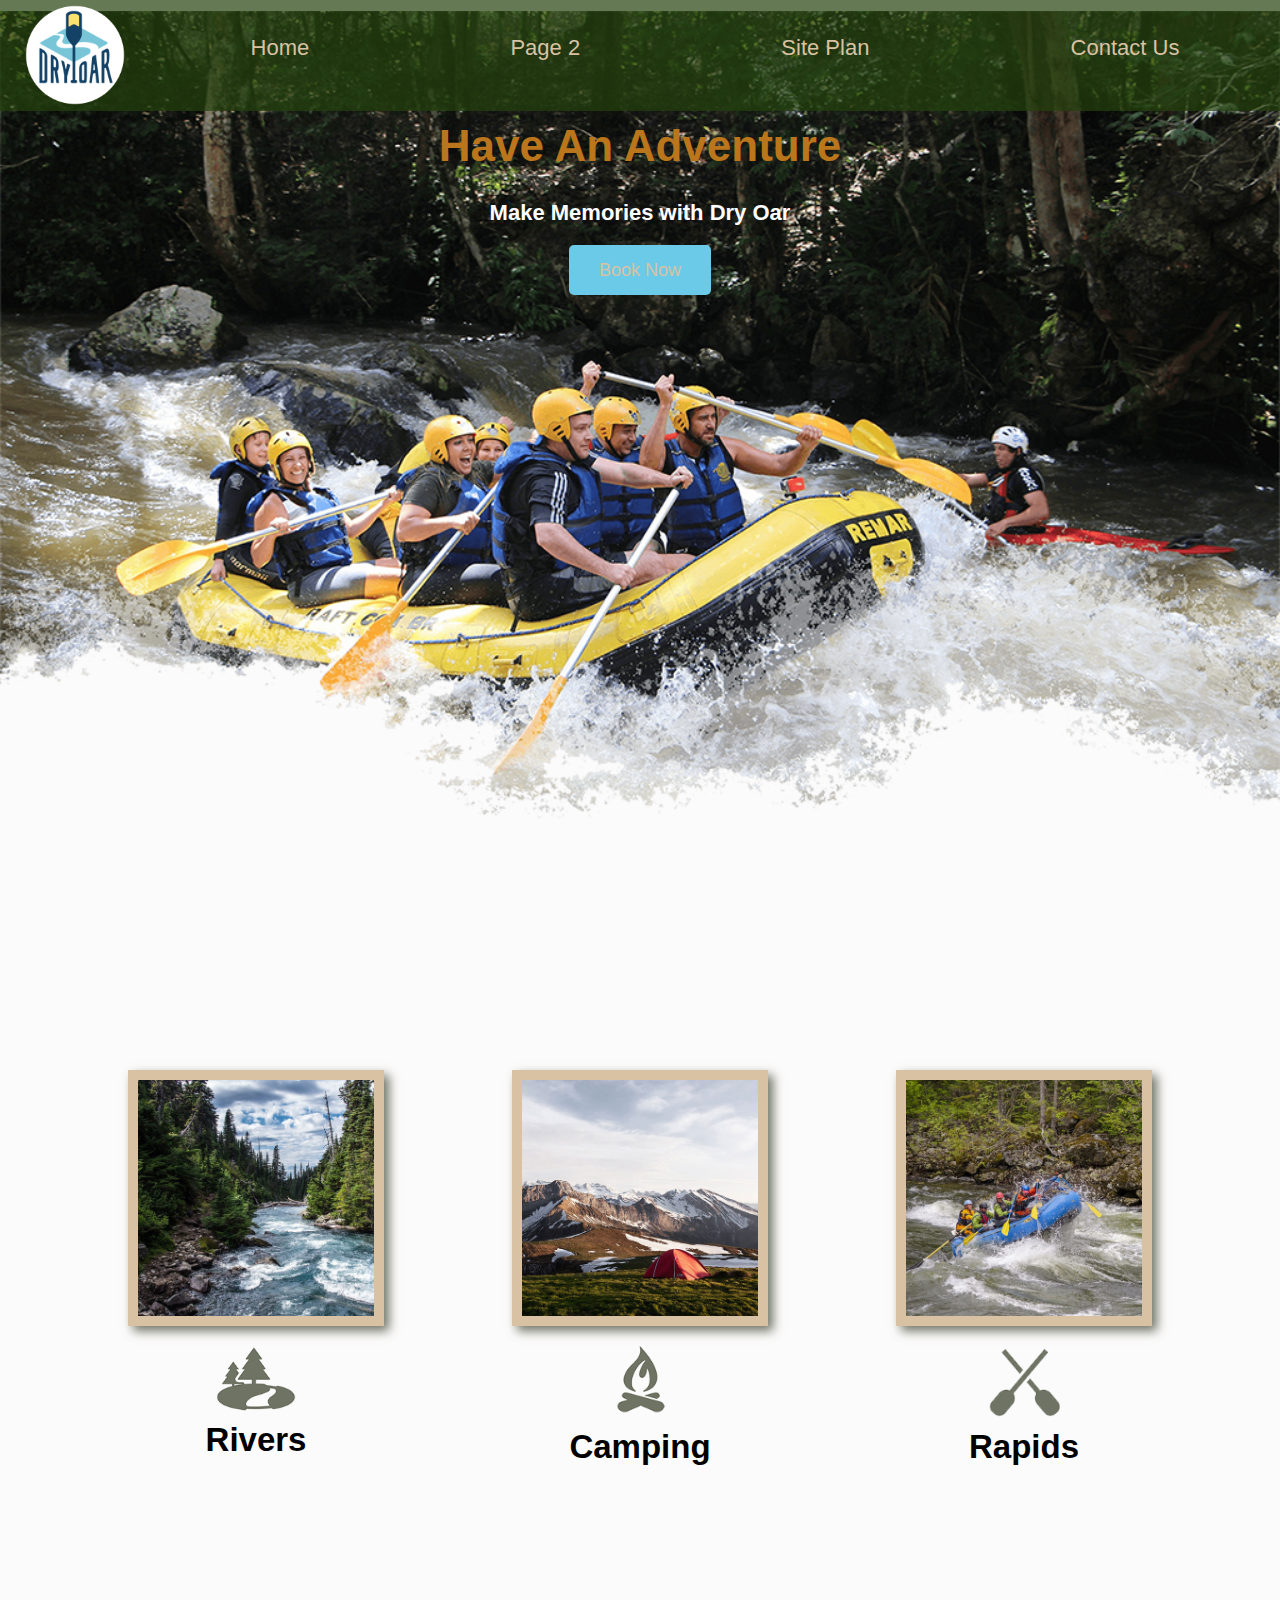
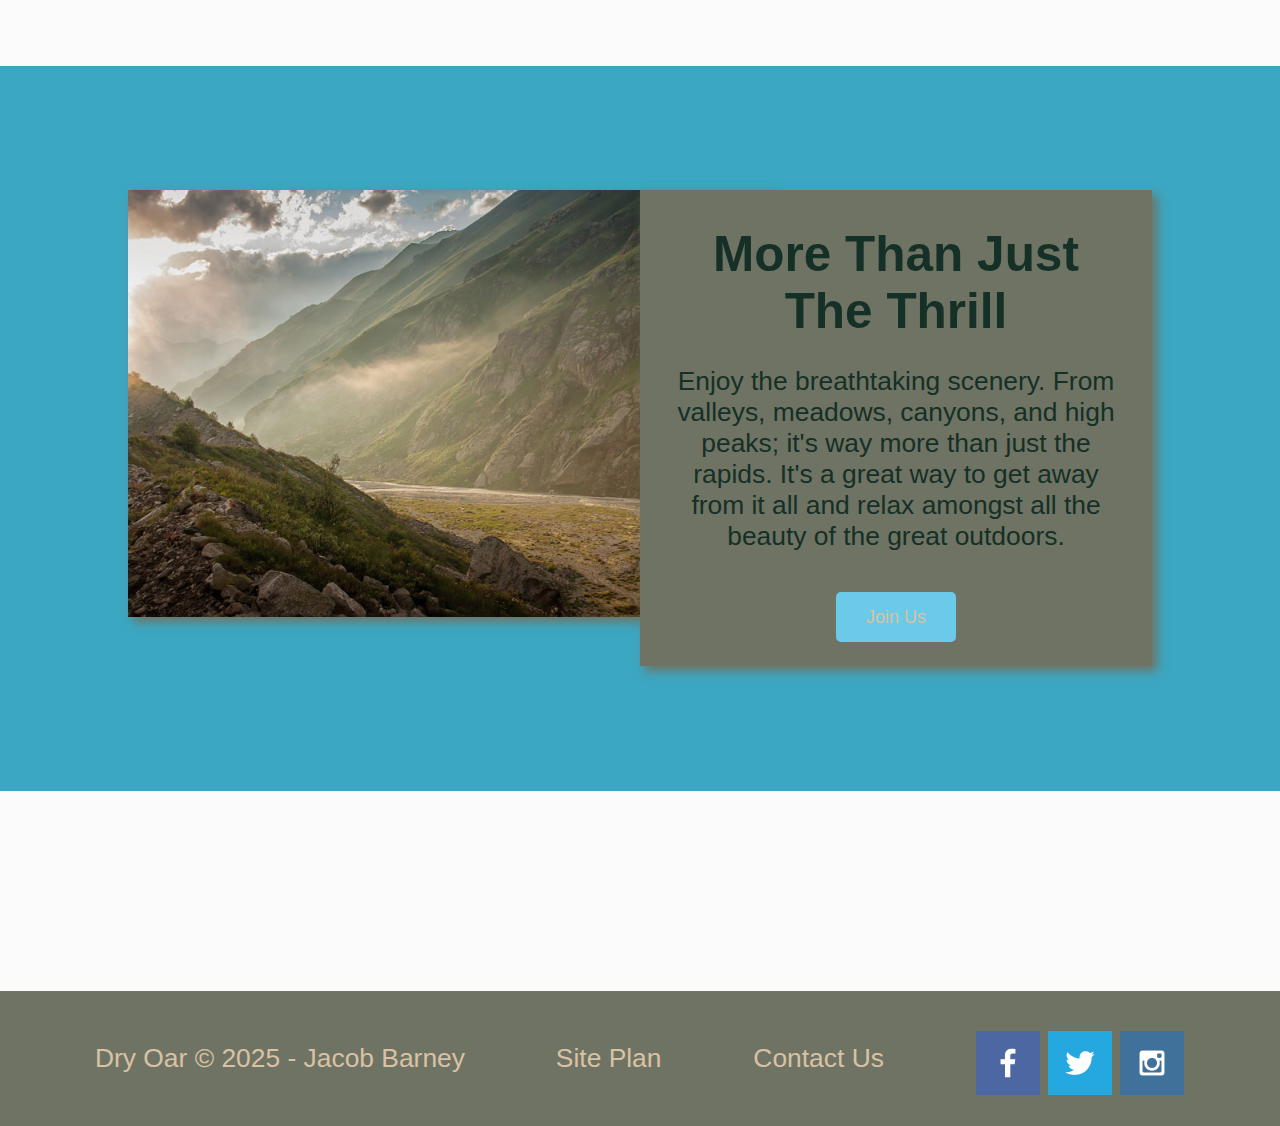
<file: wwr/index.html>
<!DOCTYPE html>
<html lang="en">
<head>
    <meta charset="UTF-8">
    <meta http-equiv="X-UA-Compatible" content="IE=edge">
    <meta name="viewport" content="width=device-width, initial-scale=1.0">
    <link rel="stylesheet" href="styles/style.css">
    <title>Whitewater Rafting Vacations | Dry Oar Boating | Home</title>
</head>

<div id="content">
<header>
    <a id="logo_link" href="index.html">
        <img class="logo" src="images/logo.png" alt="Dry Oar Logo">
    </a>
    <nav>
        <a href="../index.html">Home</a>
        <a href="#">Page 2</a>
        <a href="site-plan-rafting.html">Site Plan</a>
        <a href="contactus.html">Contact Us</a>
    </nav>
</header>
</div>


<div id="hero">
    <div id="hero-box">
        <img id="hero-img" src="images/hero.png" alt="People enjoying white water rafting">
    </div>
    <section id="hero-msg">
        <h1 class="home-title">Have An Adventure</h1>
        <h4>Make Memories with Dry Oar </h4>
        <div class='button-box'>
            <a class='book' href="contactus.html">Book Now</a>
        </div>
    </section>
</div>


<main class="home-grid">
    <section class="rivers-card">
        <img class="card-img" src="images/rivers.jpg" alt="river in forest">
        <img class="icon" src="images/river_icon.png" alt="river icon">
        <h2>Rivers</h2>
    </section>

    <section class="camping-card">
        <img class="card-img" src="images/camping.jpg" alt="tent in mountains">
        <img class="icon" src="images/fire_icon.png" alt="fire icon">
        <h2>Camping</h2>
    </section>

    <section class="rapids-card">
    <img class="card-img" src="images/rapids.jpg" alt="rafting boat">
    <img class="icon" src="images/oars.png" alt="oars icon">
    <h2>Rapids</h2>
    </section>

    <div id="background"></div> 
    <img class="mountains" src="images/mountains.jpg" alt="Misty mountains">
    <section class="msg">
    <h2>More Than Just The Thrill</h2>
    <p>Enjoy the breathtaking scenery. From valleys, meadows, canyons, and high peaks; it's way more than just the rapids. It's a great way to get away from it all and relax amongst all the beauty of the great outdoors. </p>
    <a class='join' href="rivers.html">Join Us</a>
</section>
    
</main>
<footer>
    <p>Dry Oar &copy; 2025 - Jacob Barney</p>
    <p><a href="site-plan-rafting.html">Site Plan</a></p>
    <p><a href="contactus.html">Contact Us</a></p>
    <div class="social">
        <a href="https://facebook.com" target="_blank">
            <img src="images/facebook.png" alt="fb icon">
        </a>
        <a href="https://twitter.com" target="_blank">
            <img src="images/twitter.png" alt="twitter icon">
        </a>
        <a href="https://instagram.com" target="_blank">
            <img src="images/instagram.png" alt="instagram icon">
        </a>
    </div>
</footer>
</div>
</body>
</html>
</file>
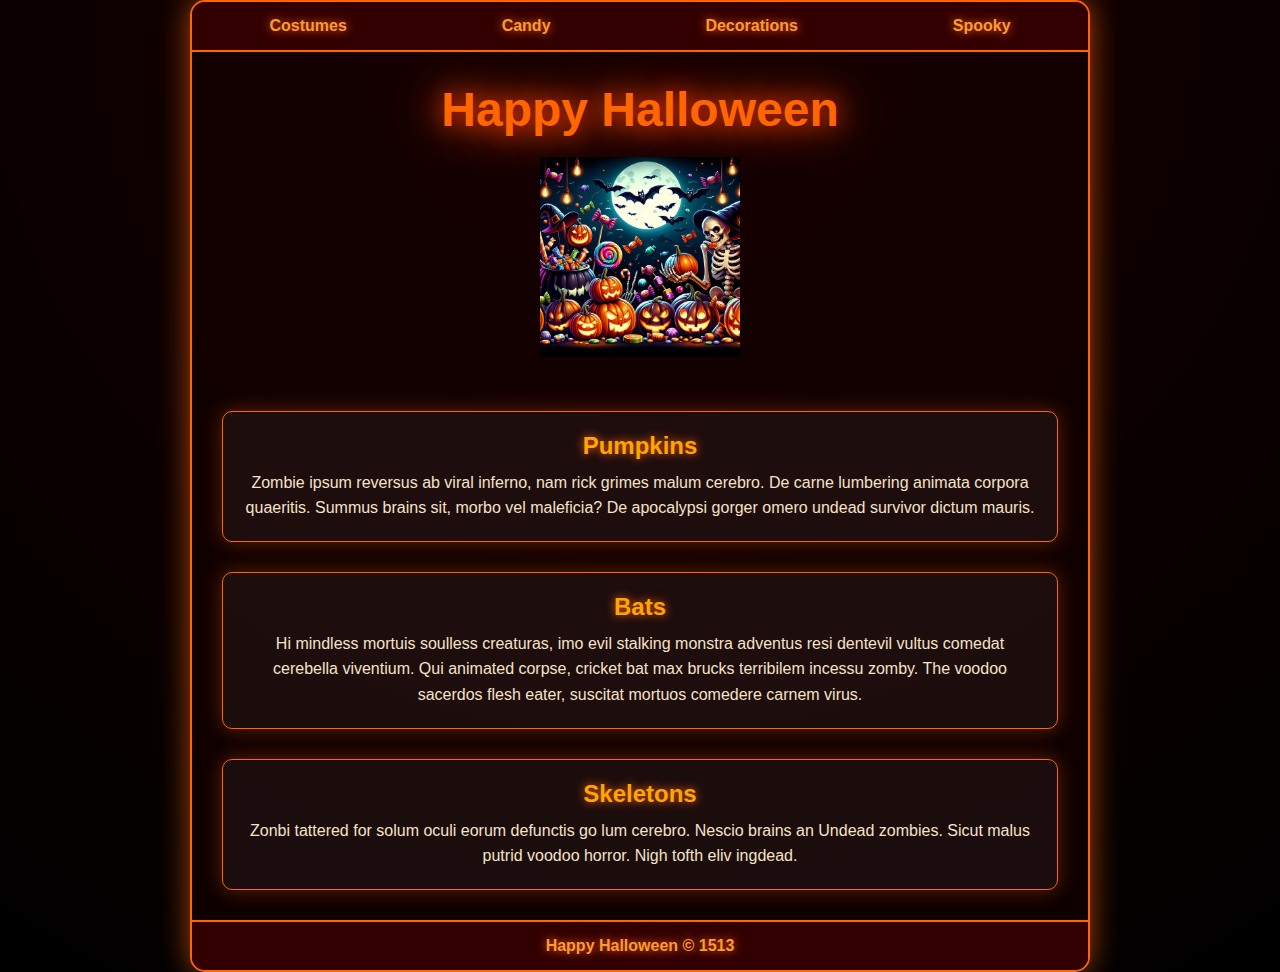
<file: ice/halloween/index.html>
<!-- For this activity you are not allowed to change
 the HTML code, only the CSS -->

<!DOCTYPE html>
<html lang="en">

<head>
    <meta charset="UTF-8">
    <meta name="viewport" content="width=device-width, initial-scale=1.0">
    <title>Document</title>
    <link rel="stylesheet" href="styles/styles.css">
    
</head>

<body>
    <div id="wrapper">
        <header>
            <nav>
                <ul>
                    <li>Costumes</li>
                    <li>Candy</li>
                    <li>Decorations</li>
                    <li>Spooky</li>
                </ul>
            </nav>
        </header>
        <main>
            <h1>Happy Halloween</h1>
            <img src="images/halloween.png">
            <section>
                <h2>Pumpkins</h2>
                <p>Zombie ipsum reversus ab viral inferno, nam rick grimes
                    malum cerebro. De carne lumbering animata corpora quaeritis.
                    Summus brains sit​​, morbo vel maleficia? De apocalypsi gorger
                    omero undead survivor dictum mauris. </p>
            </section>
            <section>
                <h2>Bats</h2>
                <p>Hi mindless mortuis soulless
                    creaturas, imo evil stalking monstra adventus resi dentevil vultus
                    comedat cerebella viventium. Qui animated corpse, cricket bat max
                    brucks terribilem incessu zomby. The voodoo sacerdos flesh eater,
                    suscitat mortuos comedere carnem virus.</p>
            </section>
            <section>
                <h2>Skeletons</h2>
                <p>Zonbi tattered for solum oculi
                    eorum defunctis go lum cerebro. Nescio brains an Undead zombies. Sicut
                    malus putrid voodoo horror. Nigh tofth eliv ingdead.</p>
            </section>
        </main>
        <footer>
            Happy Halloween &copy; 1513
        </footer>
    </div>
</body>

</html>
</file>
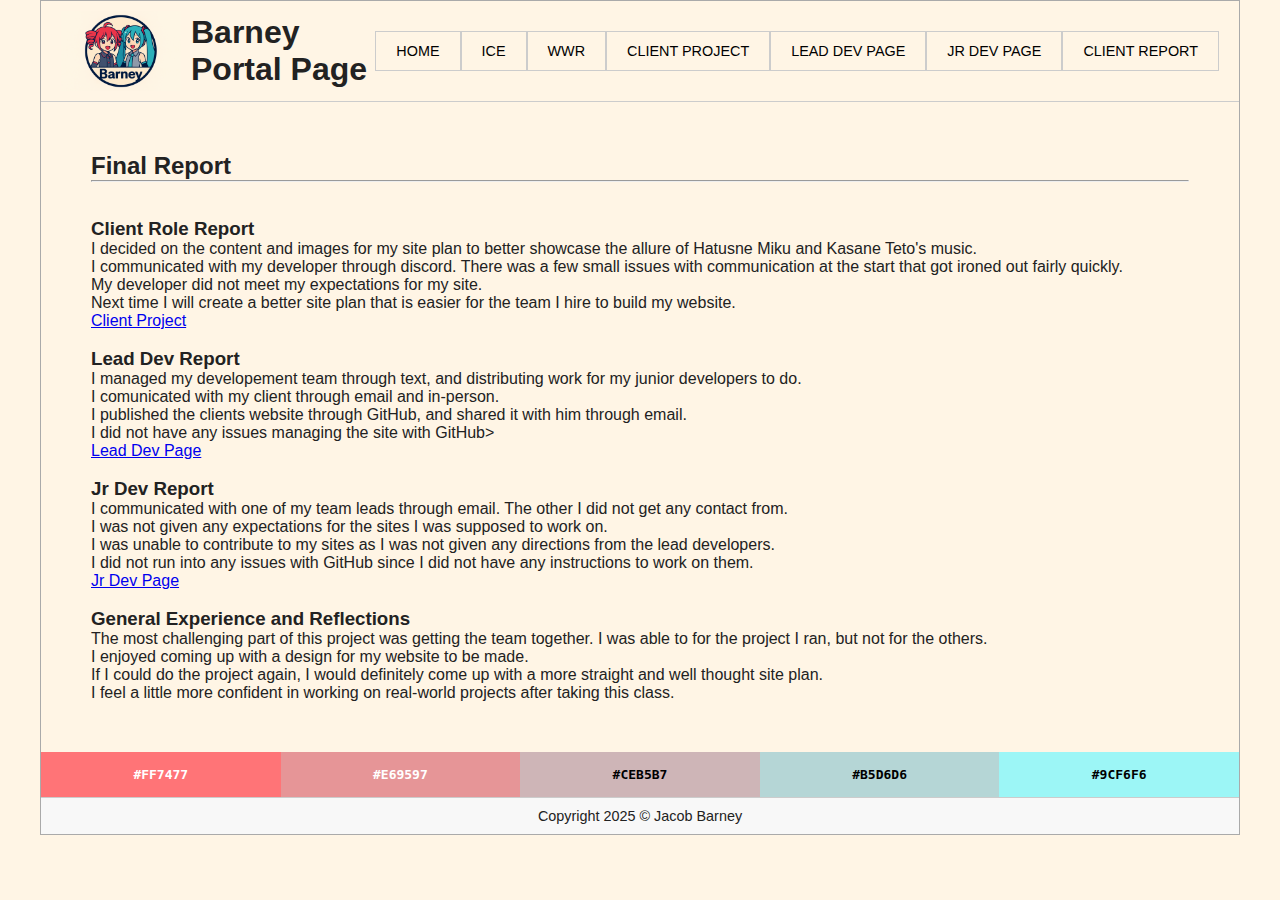
<file: client_report.html>
<!DOCTYPE html>
<html lang="en">
<head>
  <meta charset="UTF-8">
  <meta name="viewport" content="width=device-width, initial-scale=1.0">
  <title>Jacob Barney Portal Page</title>
  <link rel="stylesheet" href="styles/ice-styles.css">
</head>
<body>
  <div id="wrapper">
    <!-- Color Palette: #FF7477 / #E69597 / #CEB5B7 / #B5D6D6 / #9CF6F6 -->

    <header>
      <img src="images/logo.png" alt="Barney Logo">
      <h1>Barney Portal Page</h1>
      <nav>
      <ul>
            <li><a href="index.html">Home</a></li>
            <li><a href="ice.html">ICE</a></li>
            <li><a href="wwr/index.html">WWR</a></li>
            <li><a href="https://quinncox99-source.github.io/wdd130-Barney/" target="_blank">Client Project</a></li>
            <li><a href="https://red-stone77.github.io/wdd130-Stephenson/" target="_blank">Lead Dev Page</a></li>
            <li><a href="https://davidbolivar577.github.io/wdd130-Gwilliam/" target="_blank">Jr Dev Page</a></li>
            <li><a href="client_report.html">Client Report</a></li>
            </ul>
      </nav>
    </header>

    <main style="display:block">
      <p>
        <h2>Final Report</h2>
        <hr><br><br>
        <h3>Client Role Report</h3>
        <p>I decided on the content and images for my site plan to better showcase the allure of Hatusne Miku and Kasane Teto's music.</p>
        <p>I communicated with my developer through discord. There was a few small issues with communication at the start that got ironed out fairly quickly.</p>
        <p>My developer did not meet my expectations for my site.</p>
        <p>Next time I will create a better site plan that is easier for the team I hire to build my website.</p>
        <a href="https://quinncox99-source.github.io/wdd130-Barney/" target="_blank">Client Project</a>
        <br><br>
        <h3>Lead Dev Report</h3>
        <p>I managed my developement team through text, and distributing work for my junior developers to do.</p>
        <p>I comunicated with my client through email and in-person.</p>
        <p>I published the clients website through GitHub, and shared it with him through email.</p>
        <p>I did not have any issues managing the site with GitHub></p>
        <a href="https://red-stone77.github.io/wdd130-Stephenson/" target="_blank">Lead Dev Page</a>
        <br><br>
        <h3>Jr Dev Report</h3>
        <p>I communicated with one of my team leads through email. The other I did not get any contact from.</p>
        <p>I was not given any expectations for the sites I was supposed to work on.</p>
        <p>I was unable to contribute to my sites as I was not given any directions from the lead developers.</p>
        <p>I did not run into any issues with GitHub since I did not have any instructions to work on them.</p>
        <a href="https://davidbolivar577.github.io/wdd130-Gwilliam/" target="_blank">Jr Dev Page</a>
        <br><br>
        <h3>General Experience and Reflections</h3>
        <p>The most challenging part of this project was getting the team together. I was able to for the project I ran, but not for the others.</p>
        <p>I enjoyed coming up with a design for my website to be made.</p>
        <p>If I could do the project again, I would definitely come up with a more straight and well thought site plan.</p>
        <p>I feel a little more confident in working on real-world projects after taking this class.</p>
      </p>
    </main>

    <section class="color-palette">
      <div class="color c1">#FF7477</div>
      <div class="color c2">#E69597</div>
      <div class="color c3">#CEB5B7</div>
      <div class="color c4">#B5D6D6</div>
      <div class="color c5">#9CF6F6</div>
    </section>

    <footer>
      <p>Copyright 2025 &copy; Jacob Barney</p>
    </footer>
  </div>
</body>
</html>
</file>
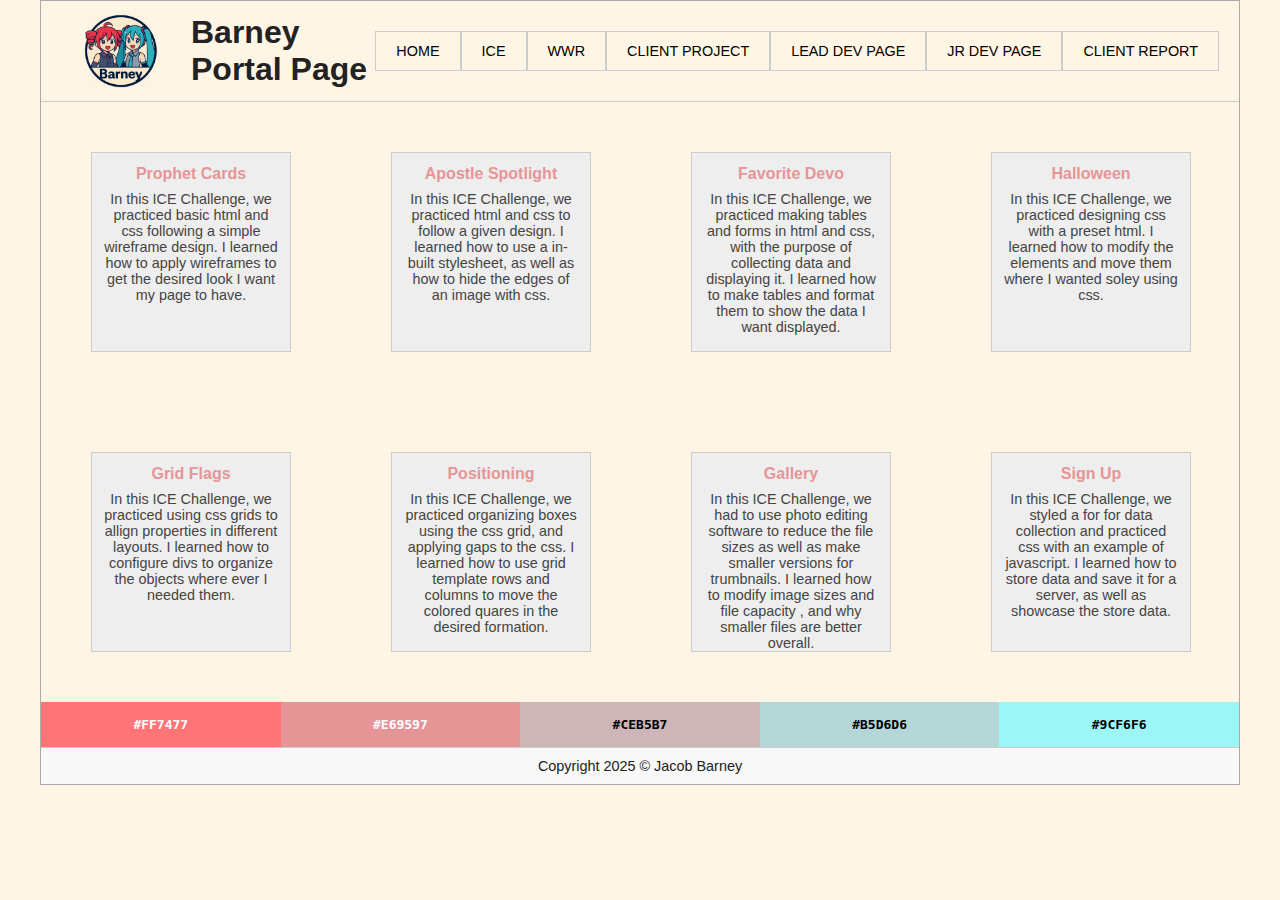
<file: ice.html>
<!DOCTYPE html>
<html lang="en">
<head>
  <meta charset="UTF-8">
  <meta name="viewport" content="width=device-width, initial-scale=1.0">
  <title>Jacob Barney Portal Page</title>
  <link rel="stylesheet" href="styles/ice-styles.css">
</head>
<body>
  <div id="wrapper">
    <!-- Color Palette: #FF7477 / #E69597 / #CEB5B7 / #B5D6D6 / #9CF6F6 -->

    <header>
      <img src="images/logo.png" alt="Barney Logo">
      <h1>Barney Portal Page</h1>
      <nav>
      <ul>
            <li><a href="index.html">Home</a></li>
            <li><a href="ice.html">ICE</a></li>
            <li><a href="wwr/index.html">WWR</a></li>
            <li><a href="https://quinncox99-source.github.io/wdd130-Barney/" target="_blank">Client Project</a></li>
            <li><a href="https://red-stone77.github.io/wdd130-Stephenson/" target="_blank">Lead Dev Page</a></li>
            <li><a href="https://davidbolivar577.github.io/wdd130-Gwilliam/" target="_blank">Jr Dev Page</a></li>
            <li><a href="client_report.html">Client Report</a></li>
            </ul>
      </nav>
    </header>

    <main>
      <figure>
        <a href="ice/prophet_cards/nelson.html" target="_blank">Prophet Cards</a>
        <figcaption>In this ICE Challenge, we practiced basic html and css following
           a simple wireframe design. I learned how to apply wireframes to get the desired 
           look I want my page to have.</figcaption>
      </figure>

      <figure>
        <a href="ice/apostle_spotlight/apostles.html" target="_blank">Apostle Spotlight</a>
        <figcaption>In this ICE Challenge, we practiced html and css to follow a given design.
           I learned how to use a in-built stylesheet, as well as how to hide the edges of an image 
           with css.</figcaption>
      </figure>

      <figure>
        <a href="ice/favorite_devo/favdevo.html" target="_blank">Favorite Devo</a>
        <figcaption>In this ICE Challenge, we practiced making tables and forms in 
          html and css, with the purpose of collecting data and displaying it. I learned
          how to make tables and format them to show the data I want displayed.</figcaption>
        </figure>
        
      <figure>
        <a href="ice/halloween/index.html" target="_blank">Halloween</a>
        <figcaption>In this ICE Challenge, we practiced designing css with
        a preset html. I learned how to modify the elements and move them 
        where I wanted soley using css.</figcaption>
      </figure>
      
      <figure>
        <a href="ice/grid_flags/grid_flags/flags.html" target="_blank">Grid Flags</a>
        <figcaption>In this ICE Challenge, we practiced using css grids to allign properties
        in different layouts. I learned how to configure divs to organize the objects
        where ever I needed them.</figcaption>
      </figure>

      <figure>
        <a href="ice/positioning/positioning.html" target="_blank">Positioning</a>
        <figcaption>In this ICE Challenge, we practiced organizing boxes using the 
        css grid, and applying gaps to the css. I learned how to use grid template
        rows and columns to move the colored quares in the desired formation.</figcaption>
      </figure>

      <figure>
        <a href="ice/gallery/gallery.html" target="_blank">Gallery</a>
        <figcaption>In this ICE Challenge, we had to use photo editing
        software to reduce the file sizes as well as make smaller versions
        for trumbnails. I learned how to modify image sizes and file capacity
        , and why smaller files are better overall.</figcaption>
      </figure>

      <figure>
        <a href="ice/signup/signup/signup.html" target="_blank">Sign Up</a>
        <figcaption>In this ICE Challenge, we styled a for for data collection
        and practiced css with an example of javascript. I learned how to store
        data and save it for a server, as well as showcase the store data.</figcaption>
      </figure>
    </main>

    <section class="color-palette">
      <div class="color c1">#FF7477</div>
      <div class="color c2">#E69597</div>
      <div class="color c3">#CEB5B7</div>
      <div class="color c4">#B5D6D6</div>
      <div class="color c5">#9CF6F6</div>
    </section>

    <footer>
      <p>Copyright 2025 &copy; Jacob Barney</p>
    </footer>
  </div>
</body>
</html>
</file>
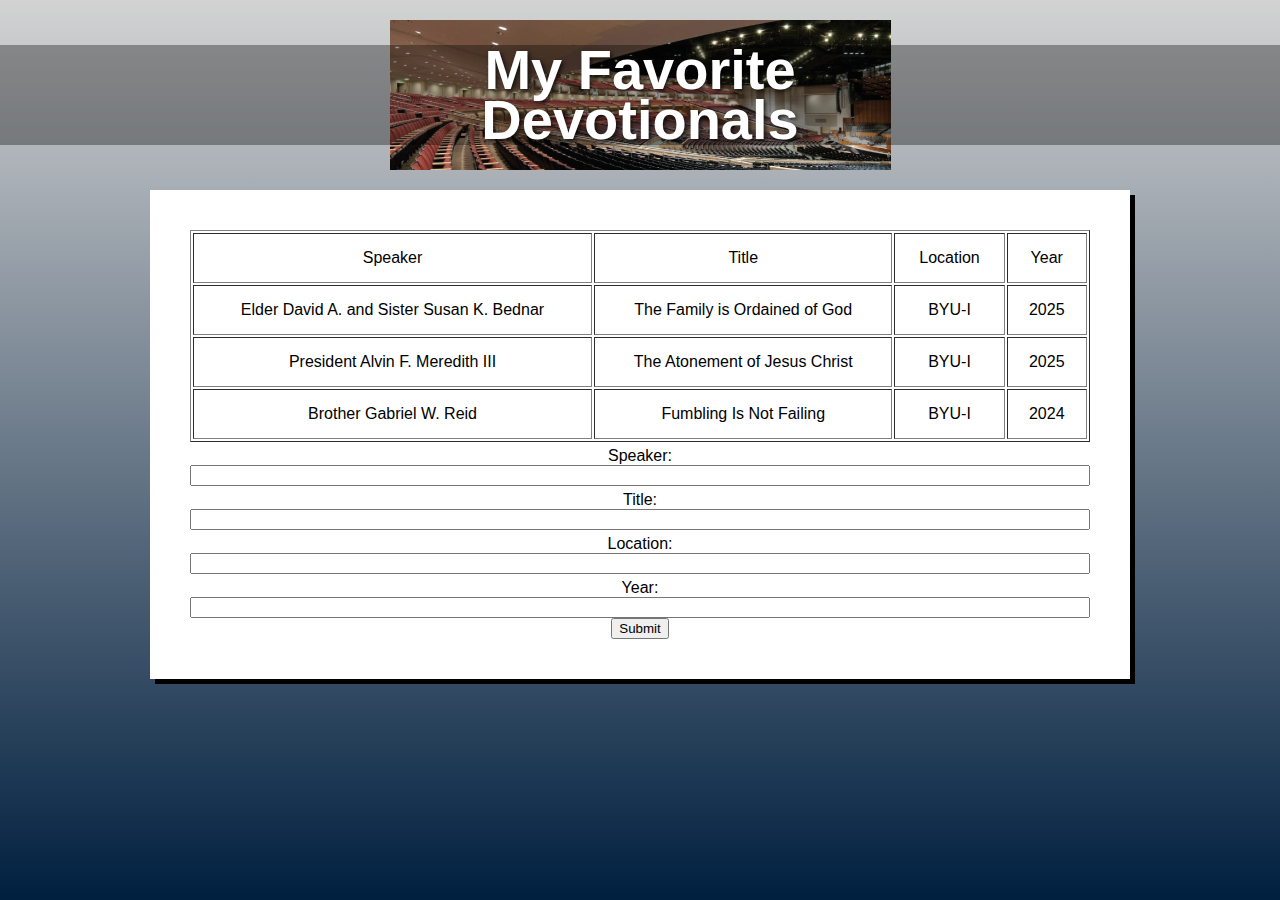
<file: ice/favorite_devo/favdevo.html>
<!DOCTYPE html>
<html lang="en">
<head>
  <meta charset="UTF-8" />
  <meta name="viewport" content="width=device-width, initial-scale=1.0"/>
  <title>My Favorite Devotionals</title>
  <link rel="stylesheet" href="styles/styles.css" />
</head>
<body>
  <div class="container">
    <header class="header">
      <div class="header-image">
        <h1>My Favorite<br>Devotionals</h1>
      </div>
    </header>
    <main>
      <div class="content-box">
        <!-- Add your devotional content here -->
         <table style="width: 100%;" border="1" cellpadding="15">
          <tbody>
          <tr>
          <td>Speaker</td>
          <td>Title</td>
          <td>Location</td>
          <td>Year</td>
          </tr>
          <tr>
          <td>Elder David A. and Sister Susan K. Bednar</td>
          <td>The Family is Ordained of God</td>
          <td>BYU-I</td>
          <td>2025</td>
          </tr>
          <tr>
          <td>President Alvin F. Meredith III</td>
          <td>The Atonement of Jesus Christ</td>
          <td>BYU-I</td>
          <td>2025</td>
          </tr>
          <tr>
          <td>Brother Gabriel W. Reid</td>
          <td>Fumbling Is Not Failing</td>
          <td>BYU-I</td>
          <td>2024</td>
          </tr>
          </tbody>
          </table>
          <table>
          <form>
  <div class ="form">
    <label for="speaker">Speaker:</label>
    <input type="text" id="speaker" name="speaker" required>
  </div>
  <div class ="form">

    <label for="title">Title:</label>
    <input type="text" id="title" name="title" required>
  </div>
  <div class ="form">

    <label for="location">Location:</label>
    <input type="text" id="location" name="location" required>
  </div>
  <div class ="form">

    <label for="year">Year:</label>
    <input type="text" id="year" name="year" required>
  </div>
  <button type="submit">Submit</button>
</form>
</table>
      </div>
    </main>
  </div>
</body>
</html>
</file>
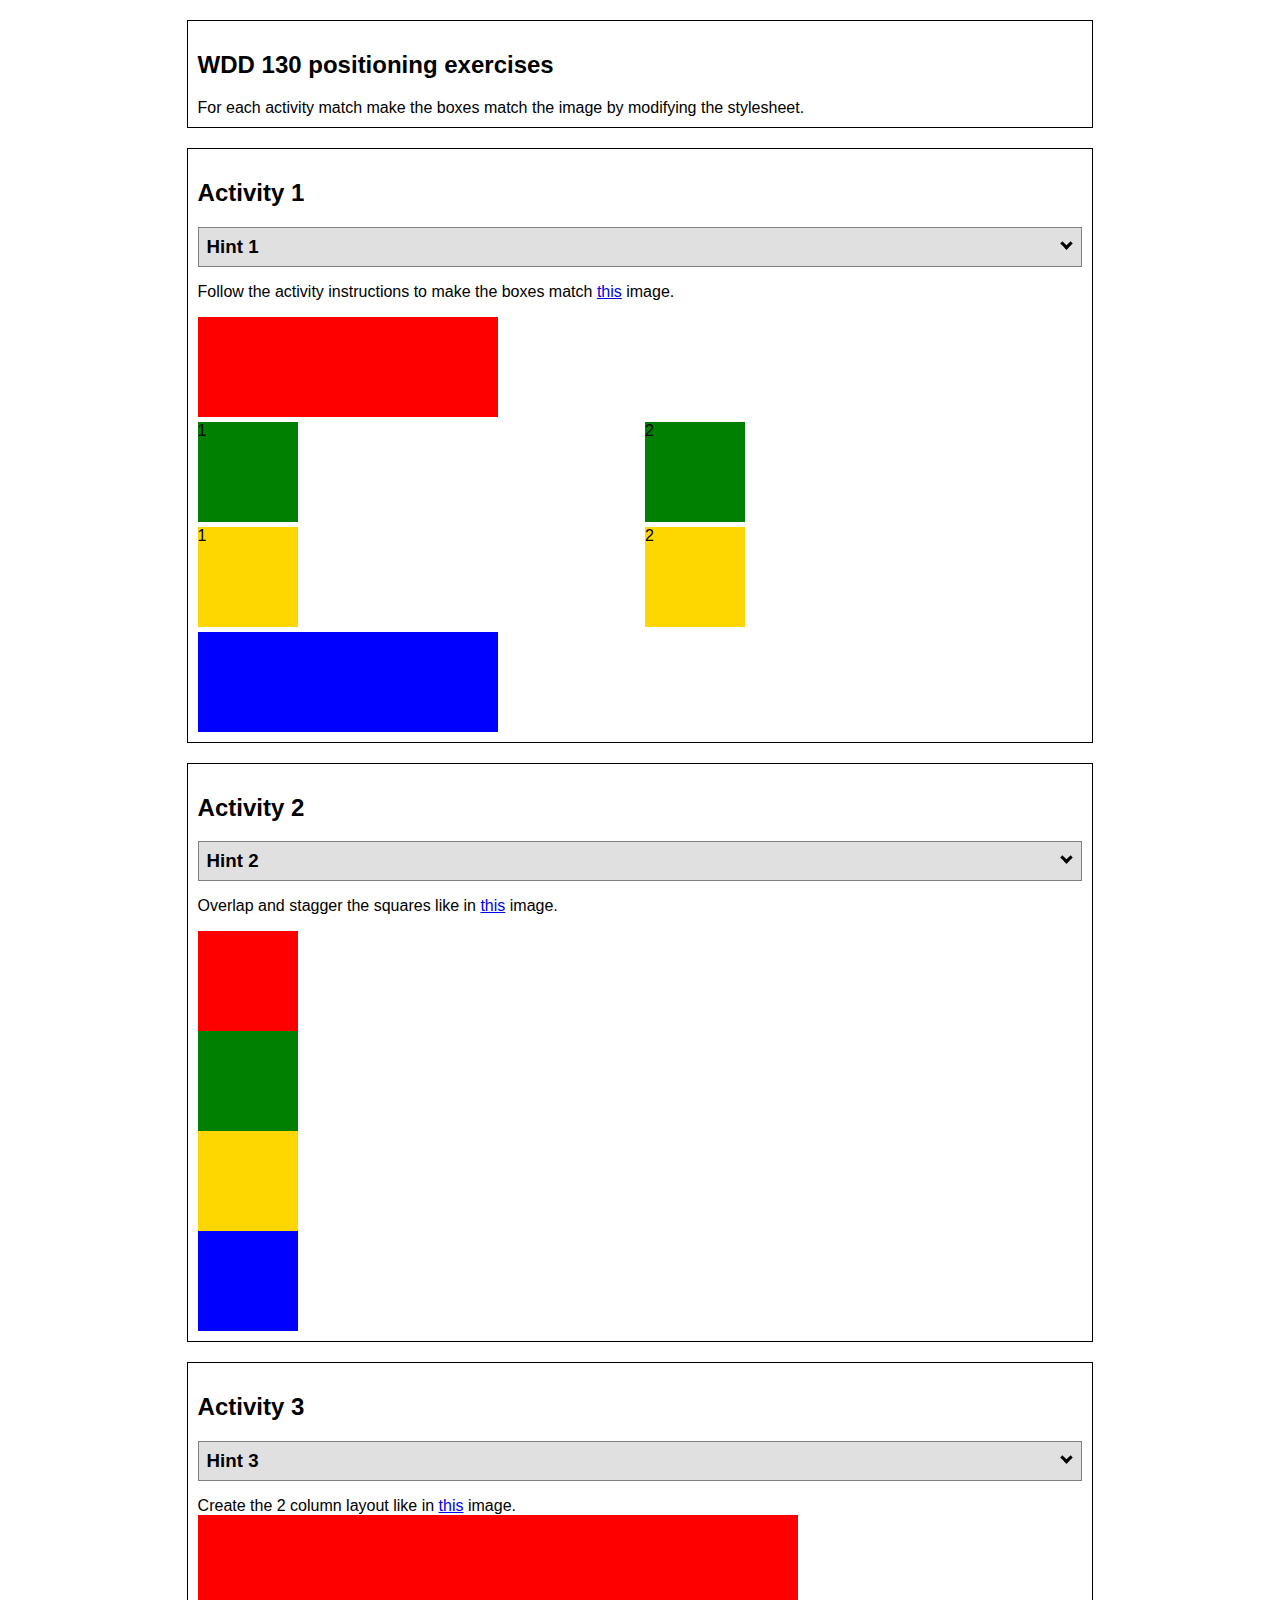
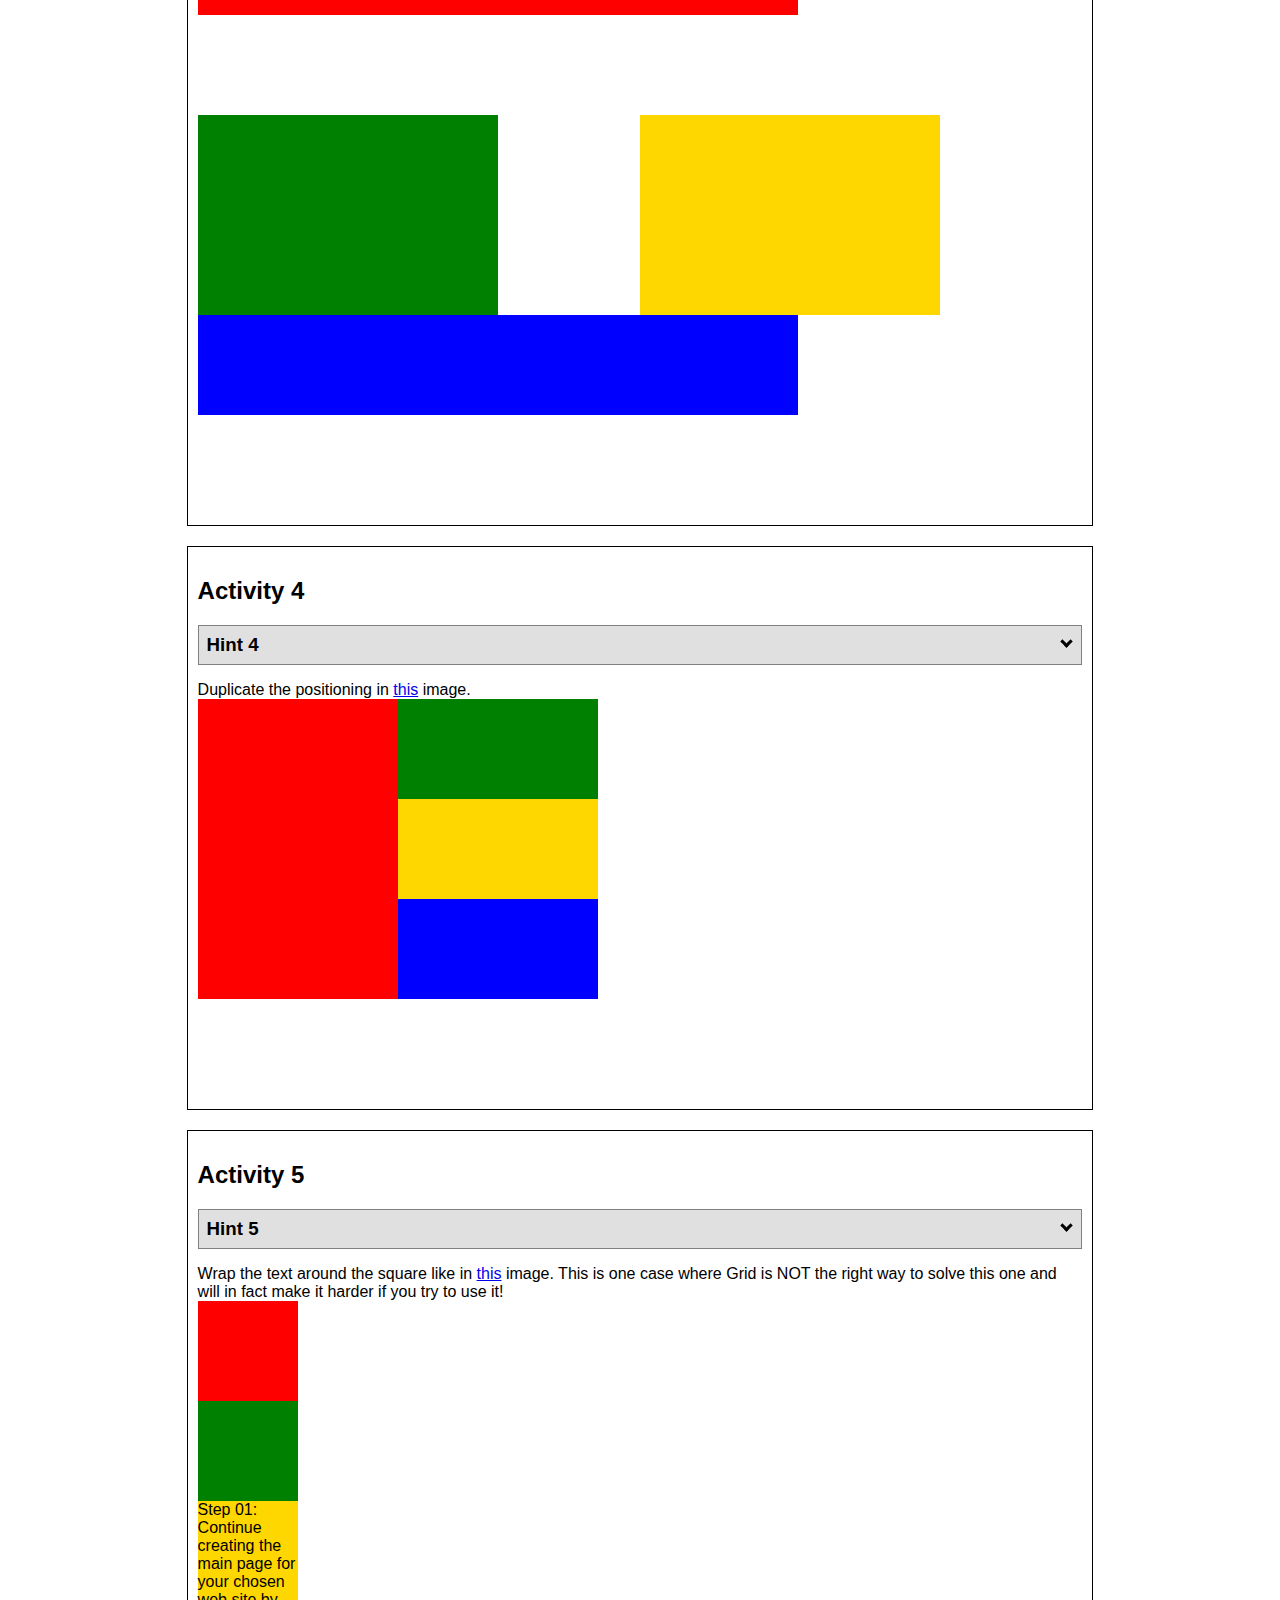
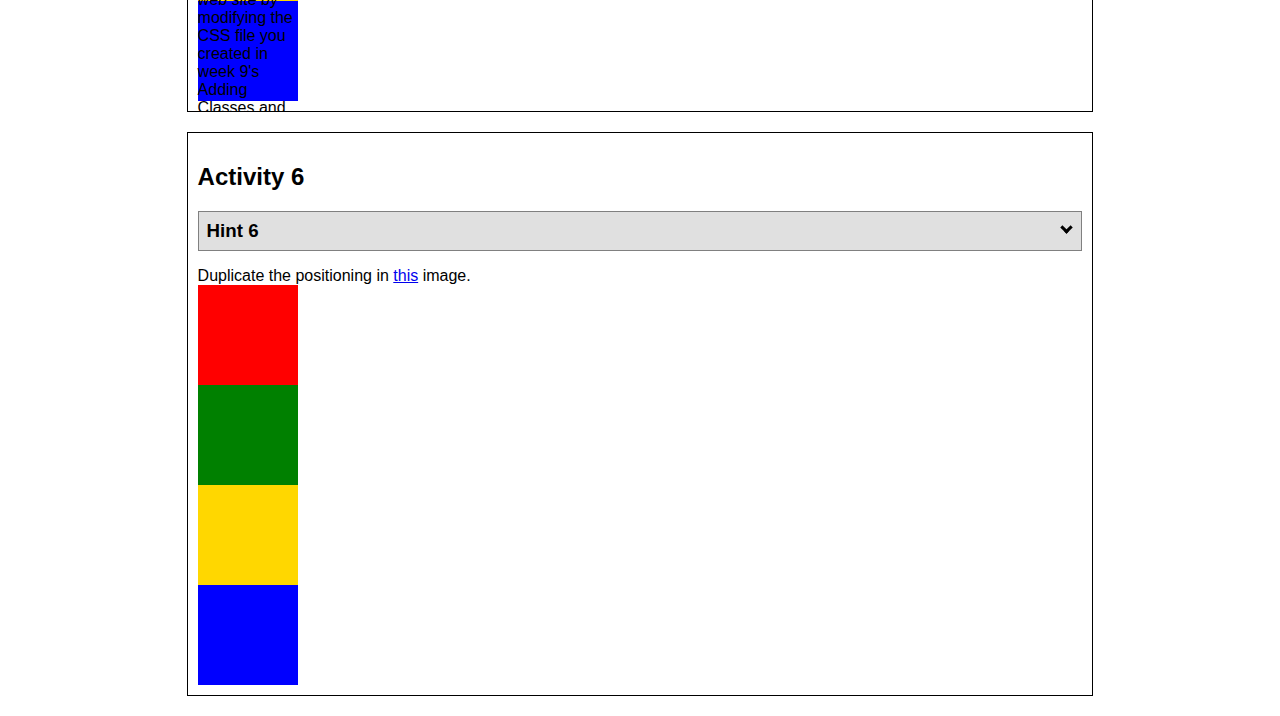
<file: ice/positioning/positioning.html>
<!DOCTYPE html>
<html lang="en">
  <head>
    <!-- HTML - Name: positioning.html -->
    <title>Positioning Activity</title>
    <link rel="stylesheet" type="text/css" href="positionstyles.css" />
  </head>
  <body>
    <div class="activity">
      <h2>WDD 130 positioning exercises</h2>
      For each activity match make the boxes match the image by modifying the stylesheet.</div>
    <div class="activity">
      <h2>Activity 1</h2>
      <section class="hint"><input type="checkbox" ><i></i> <h3>Hint 1</h3><div><p>Use the activity instructions for the firt activity</a></p></div></section>
      <p>Follow the activity instructions to make the boxes match  <a href="images/example1.png" target="_blank">this</a> image.</p>
      <div class="content1" >
        <div class="red1" ></div>
        <div class="green1" >1</div>
        <div class="green1" >2</div>
        <div class="yellow1">1</div>
        <div class="yellow1">2</div>
        <div class="blue1"></div>
      </div>
    </div>
    <div class="activity">
      <h2>Activity 2</h2>
      <section class="hint"><input type="checkbox" > <h3>Hint 2</h3><i></i><div>
      <ul>
      <li>grid-template-columns: 50px 50px 50px 50px 50px </li></ul></div></section>
      <p>Overlap and stagger the squares like in <a href="images/example2.png" target="_blank">this</a> image.</p>
      <div class="content2" >
        <div class="red2" ></div>
        <div class="green2" ></div>
        <div class="yellow2"></div>
        <div class="blue2"></div>
      </div>
    </div>
    <div class="activity">
      <h2>Activity 3</h2>
      <section class="hint"><input type="checkbox" > <h3>Hint 3</h3><i></i><div><p>This one is going to be best solved with CSS Grid. Remember to make the boxes the right width first...then start moving them around. </p><h4>Properties used:</h4><ul><li>display:grid;</li><li>grid-template-columns:</li><li>grid-column-gap:</li>
        <li>grid-column:</li>  </ul></div></section>
      Create the 2 column layout like in <a href="images/example3.png" target="_blank">this</a>  image.
      <div class="content3" >
        <div class="red3" ></div>
        <div class="green3" ></div>
        <div class="yellow3"></div>
        <div class="blue3"></div>
      </div>
    </div>
    <div class="activity">
      <h2>Activity 4</h2>
      <section class="hint"><input type="checkbox" > <h3>Hint 4</h3><i></i><div><p>For the others we have been primarily concerned with width. For this one you will need to adjust height as well. </p><h4>Properties used:</h4><ul><li>display:grid;</li><li>grid-template-columns:</li><li>grid-row:</li></ul></div></section>
      Duplicate the positioning in <a href="images/example4.png" target="_blank">this</a> image. 
      <div class="content4" >
        <div class="red4" ></div>
        <div class="green4" ></div>
        <div class="yellow4"></div>
        <div class="blue4"></div>
      </div>
    </div>

    <div class="activity">
      <h2>Activity 5</h2>
      <section class="hint"><input type="checkbox" > <h3>Hint 5</h3><i></i><div><p>Grid is <strong>not</strong> the right way to do this.  In fact there is only one way to really do that...and that is with float. Remember that we float the thing we want the text to wrap around.  Also remember to start by making all the shapes the right size and shape.</p><h4>Properties used:</h4><ul><li>float: left;</li></ul></div></section>
      Wrap the text around the square like in <a href="images/example5.png" target="_blank">this</a> image. This is one case where Grid is NOT the right way to solve this one and will in fact make it harder if you try to use it!
      <div class="content5" >
        <div class="red5" ></div>
        <div class="green5" ></div>
        <div class="yellow5">Step 01: Continue creating the main page for your chosen web site by modifying the CSS file you created in week 9's Adding Classes and IDs to Your Website assignment. This week, you will position all of the content on your main page using the CSS positioning techniques taught in KhanAcademy. When you are done, your webpage layout should reflect what you outlined in the wireframe you designed in the assignment Your Own Site Diagram and Wireframe in week 3. <br />
          If you have changed your mind on how you want the content of your main page laid out, take an opportunity to update your wireframe before completing this assignment (it is much easier to experiment with different layouts in a wireframe than it is to do so by modifying the CSS). Also, if you find that you are having trouble with using CSS positioning, feel free to review the concepts at the learn layout site: http://learnlayout.com/. You should be able to apply these principles to your site. For futher help, refer back to the Max Design site used in the beginning of the course for an example of how to implement your site design.</div>
        <div class="blue5"></div>
      </div>
    </div>
    <div class="activity">
      <h2>Activity 6</h2>
      <section class="hint"><input type="checkbox" > <h3>Hint 6</h3><i></i><div><p>This one is all about visualizing the grid behind the layout. If you are having a hard time doing that first: all the sizes are even multiples of 100, and second here is another example with the lines drawn: <a href="images/example6-hint.png" target="_blank">example 6 with lines</a>. For this one you will find it easiest if you use px for the column width. You can also use <kbd>z-index</kbd> to control the element layering.    </p><h4>Properties used:</h4><ul><li>display:grid;</li><li>grid-template-columns:</li><li>grid-column:</li><li>grid-row:</li><li><a href="https://www.w3schools.com/cssref/pr_pos_z-index.asp" target="_blank">z-index:</a></li></ul></div></section>
      Duplicate the positioning in <a href="images/example6.png" target="_blank">this</a> image.
      <div class="content6" >
        <div class="red6" ></div>
        <div class="green6" ></div>
        <div class="yellow6"></div>
        <div class="blue6"></div>
      </div>
    </div>
  </body>
</html>
</file>
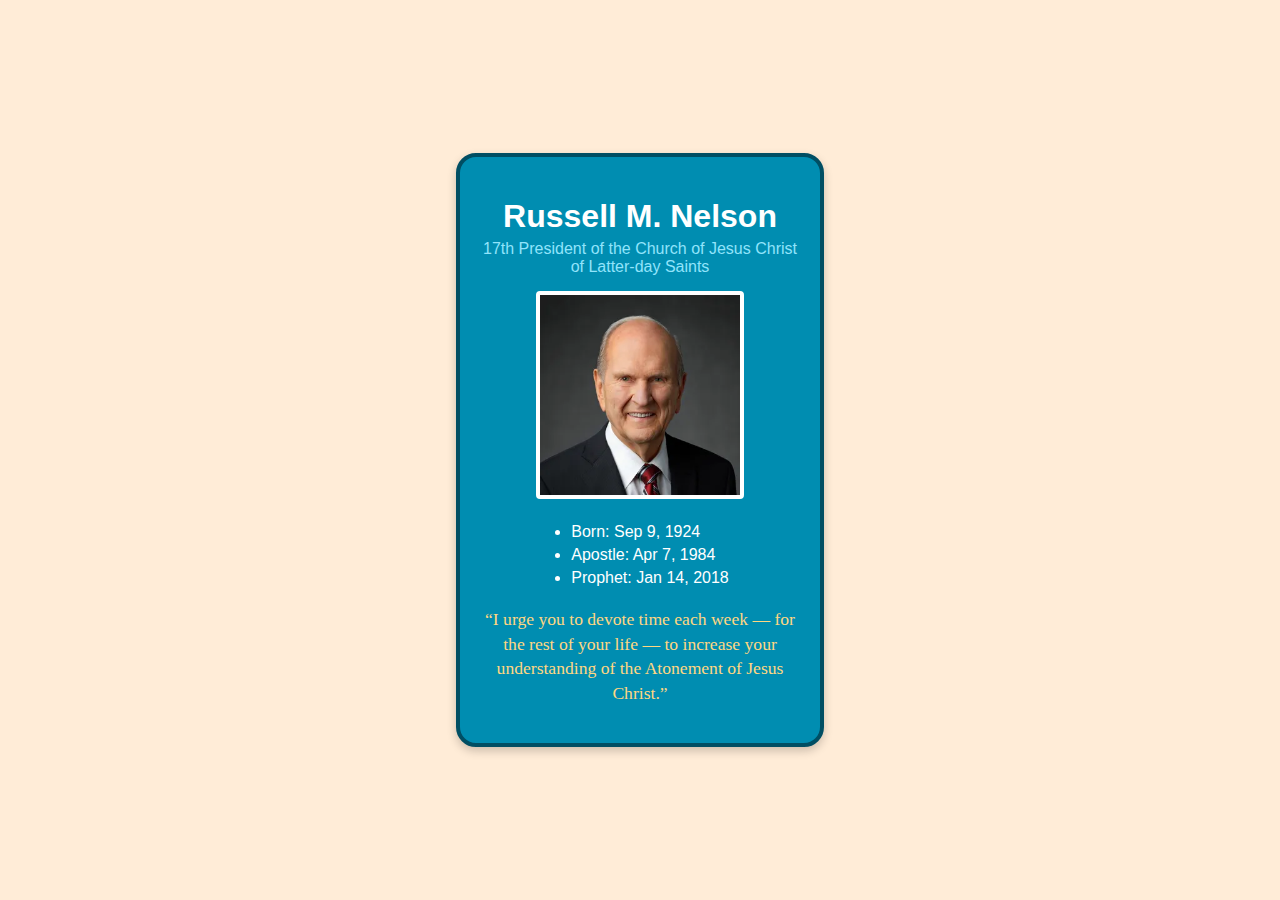
<file: ice/prophet_cards/nelson.html>
<!DOCTYPE html>
<html lang="en">
<head>
    <meta charset="UTF-8">
    <meta name="viewport" content="width=device-width, initial-scale=1.0">
    <title>Russell M. Nelson</title>
    <style>
        /* Insert styles here, this is called an internal stylesheet  */
        body {
            background-color: #FFECD7;
            display: flex;
            justify-content: center;
            align-items: center;
            height: 100vh;
            margin: 0;
            font-family: Helvetica, sans-serif;
        }
        .card {
            background-color: #008DB1;
            border: 4px solid #004E63;
            border-radius: 20px;
            text-align: center;
            padding: 20px;
            width: 320px;
            box-shadow: 0 4px 10px rgba(0, 0, 0, 0.2);
        }

        .card h1 {
            color: #FFFFFF;
            font-family: Helvetica, sans-serif;
            margin-bottom: 5px;
        }

        .subtitle {
            color: #91E4FB;
            font-family: Helvetica, sans-serif;
            text-decoration: none;
            display: block;
            margin-bottom: 15px;
        }

        .card img {
            width: 200px;
            height: auto;
            border: 4px solid #FFFFFF;
            border-radius: 4px;
        }

        ul {
            list-style-type: disc;
            color: #FFFFFF;
            text-align: left;
            margin: 20px auto;
            width: fit-content;
            padding-left: 20px;
        }

        ul li {
            font-family: Helvetica, sans-serif;
            margin: 5px 0;
        }

        .quote {
            color: #FFD783;
            font-family: "Brush Script MT", "Nanum Brush Script", cursive;
            font-size: 1.1em;
            margin-top: 15px;
            line-height: 1.4;
        }
    </style>
    </head>

    <body>
        <div class="card">
            <h1>Russell M. Nelson</h1>
            <a href="https://www.churchofjesuschrist.org" class="subtitle">
            17th President of the Church of Jesus Christ of Latter-day Saints
            </a>
            <img src="images/russell_nelson.png" alt="Russell M. Nelson">
            <ul>
            <li>Born: Sep 9, 1924</li>
            <li>Apostle: Apr 7, 1984</li>
            <li>Prophet: Jan 14, 2018</li>
            </ul>
            <p class="quote">
            “I urge you to devote time each week — for the rest of your life — to increase your understanding of the Atonement of Jesus Christ.”
            </p>
        </div>
    </body>
</html>
</file>
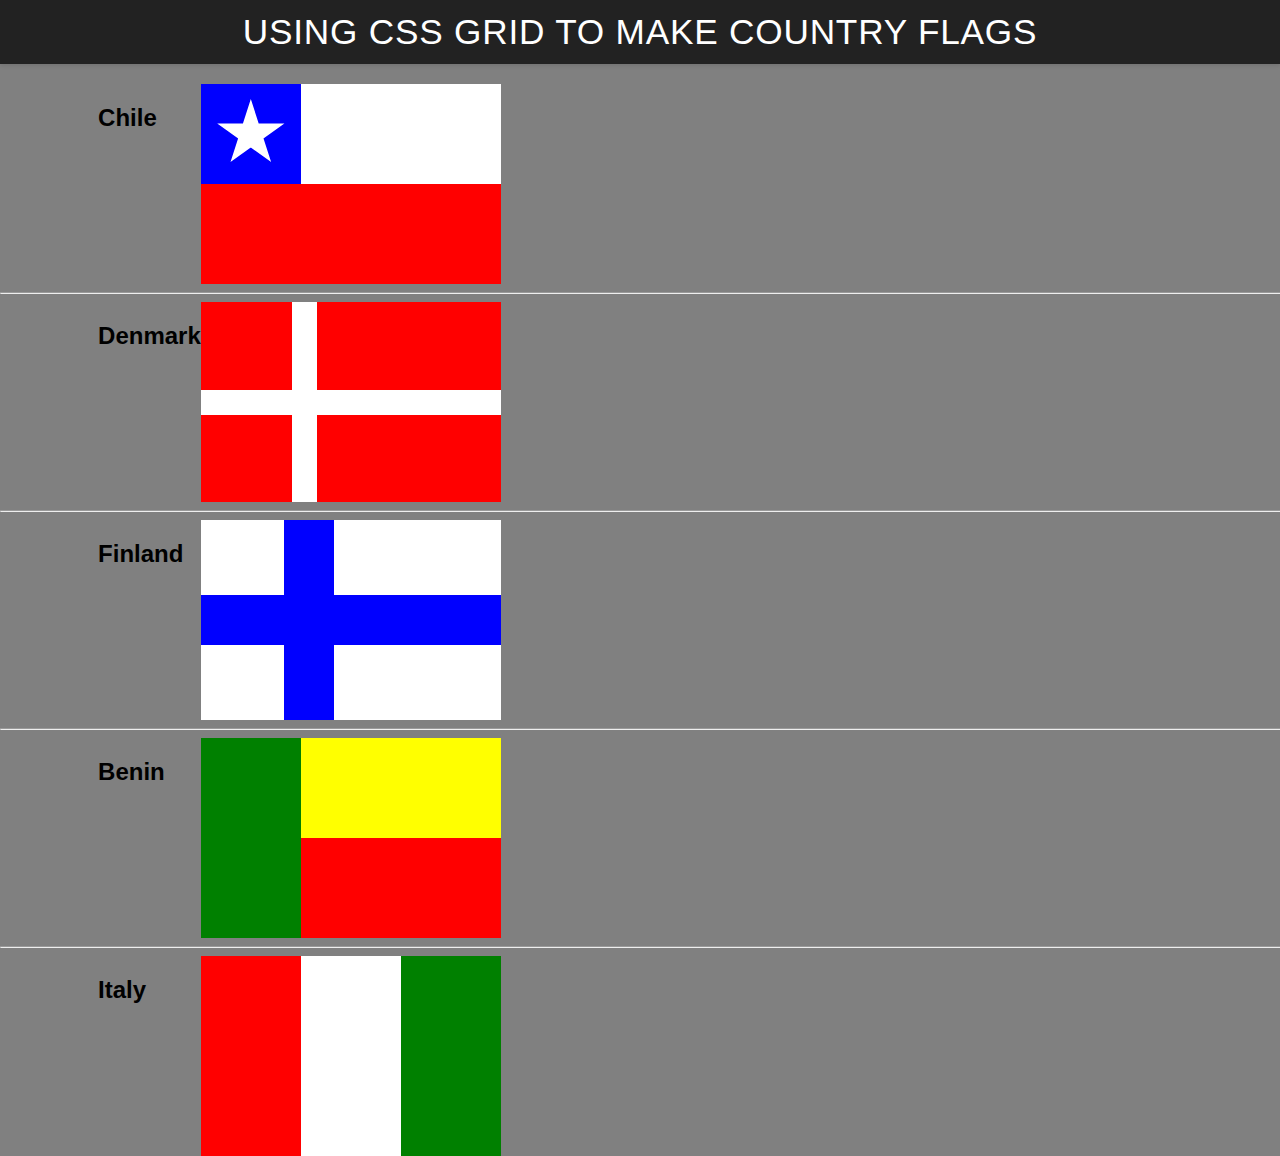
<file: ice/grid_flags/grid_flags/flags.html>
<!DOCTYPE html>
<html lang="en">

<head>
    <meta charset="UTF-8">
    <meta name="viewport" content="width=device-width, initial-scale=1.0">
    <title>Flag</title>
    <style>
        body {
            margin: 0;
            font-family: 'Helvetica Neue', sans-serif;
            background-color: gray;
        }

        header {
            background-color: #222;
            color: #fff;
            padding: 0.75rem 1.5rem;
            display: flex;
            align-items: center;
            justify-content: center;
            font-size: 1.1rem;
            letter-spacing: 0.05rem;
            text-transform: uppercase;
            box-shadow: 0 2px 4px rgba(0, 0, 0, 0.1);
        }

        header h1 {
            margin: 0;
            font-weight: 400;
        }
        main {
            display: grid;
            grid-template-columns: .1fr .1fr 1fr .1fr;
            margin-top: 20px;
        }
        hr {
            width: 100%;
            grid-column: 1 / 5;
        }
        h2 {
            grid-column: 2/3;
        }

        #blue {
            background: blue;
            grid-column: 1 / 2;
            display: grid;
            align-items: center;
            justify-items: center;
        }

        #white {
            background: white;
            grid-column: 2 / 4;
        }

        #red {
            background: red;
            grid-column: 1 / 4;
        }

        #chile {
            display: grid;
            grid-template-columns: 1fr 1fr 1fr;
            grid-template-rows: 1fr 1fr;
            height: 200px;
            width: 300px;
        }

        .star {
            width: 70px;
            aspect-ratio: 1;
            background: white;
            clip-path: polygon(50% 0, 79% 90%, 2% 35%, 98% 35%, 21% 90%);
        }


        

        #denmark {
            display: grid;
            background-color: #fff;
            grid-template-columns: 1fr 2fr;
            grid-template-rows: repeat(2, 1fr);
            grid-column-gap: 25px;
            grid-row-gap: 25px;
            height: 200px;
            width: 300px;
            }

        #dred1 { background-color: red; grid-area: 1 / 1 / 2 / 2; }
        #dred2 { background-color: red; grid-area: 1 / 2 / 2 / 3; }
        #dred3 { background-color: red; grid-area: 2 / 2 / 3 / 3; }
        #dred4 { background-color: red; grid-area: 2 / 1 / 3 / 2; }


        #finland {
            display: grid;
            background-color: blue;
            grid-template-columns: 1fr 2fr;
            grid-template-rows: repeat(2, 1fr);
            grid-column-gap: 50px;
            grid-row-gap: 50px;
            height: 200px;
            width: 300px;
        }

        #fwhite1 { background-color: white; grid-area: 1 / 1 / 2 / 2; }
        #fwhite2 { background-color: white; grid-area: 1 / 2 / 2 / 3; }
        #fwhite3 { background-color: white; grid-area: 2 / 2 / 3 / 3; }
        #fwhite4 { background-color: white; grid-area: 2 / 1 / 3 / 2; }
        
        #benin {
            display: grid;
            background-color: white;
            grid-template-columns: 1fr 2fr;
            grid-template-rows: repeat(2, 1fr);
            grid-column-gap: 0px;
            grid-row-gap: 0px;
            height: 200px;
            width: 300px;
        }

        #bgreen1 { background-color: green; grid-area: 1 / 1 / 2 / 2; }
        #byellow { background-color: yellow; grid-area: 1 / 2 / 2 / 3; }
        #bgreen2 { background-color: green; grid-area: 2 / 1 / 3 / 2; }
        #bred { background-color: red; grid-area: 2 / 2 / 3 / 3; }


        #italy {
            display: grid;
            grid-template-columns: repeat(3, 1fr);
            grid-template-rows: 1fr;
            grid-column-gap: 0px;
            grid-row-gap: 0px;
            height: 200px;
            width: 300px;
        }

        #ired { background-color: red; grid-area: 1 / 1 / 2 / 2; }
        #iwhite { background-color: white; grid-area: 1 / 2 / 2 / 3; }
        #igreen { background-color: green; grid-area: 1 / 3 / 2 / 4; }

    </style>
</head>

<body>
    <header>
        <h1>Using CSS Grid to make Country Flags</h1>
    </header>
    <main>
        <h2>Chile</h2>
        <div id="chile">
            <div id="blue">
                <div class="star"></div>
            </div>
            <div id="white"></div>
            <div id="red"></div>
        </div>
        <hr>

        <h2>Denmark</h2>
        <div id="denmark">
            <div id="dred1"></div>
            <div id="dred2"></div>
            <div id="dred3"></div>
            <div id="dred4"></div>
        </div>
        <hr>

        <h2>Finland</h2>
        <div id="finland">
            <div id="fwhite1"></div>
            <div id="fwhite2"></div>
            <div id="fwhite3"></div>
            <div id="fwhite4"></div>
        </div>
        <hr>

        <h2>Benin</h2>
        <div id="benin">
            <div id="bgreen1"></div>
            <div id="byellow"></div>
            <div id="bgreen2"></div>
            <div id="bred"></div>
        </div>
        <hr>

        <h2>Italy</h2>
        <div id="italy">
            <div id="igreen"></div>
            <div id="iwhite"></div>
            <div id="ired"></div>
        </div>

    </main>
</body>

</html>
</file>
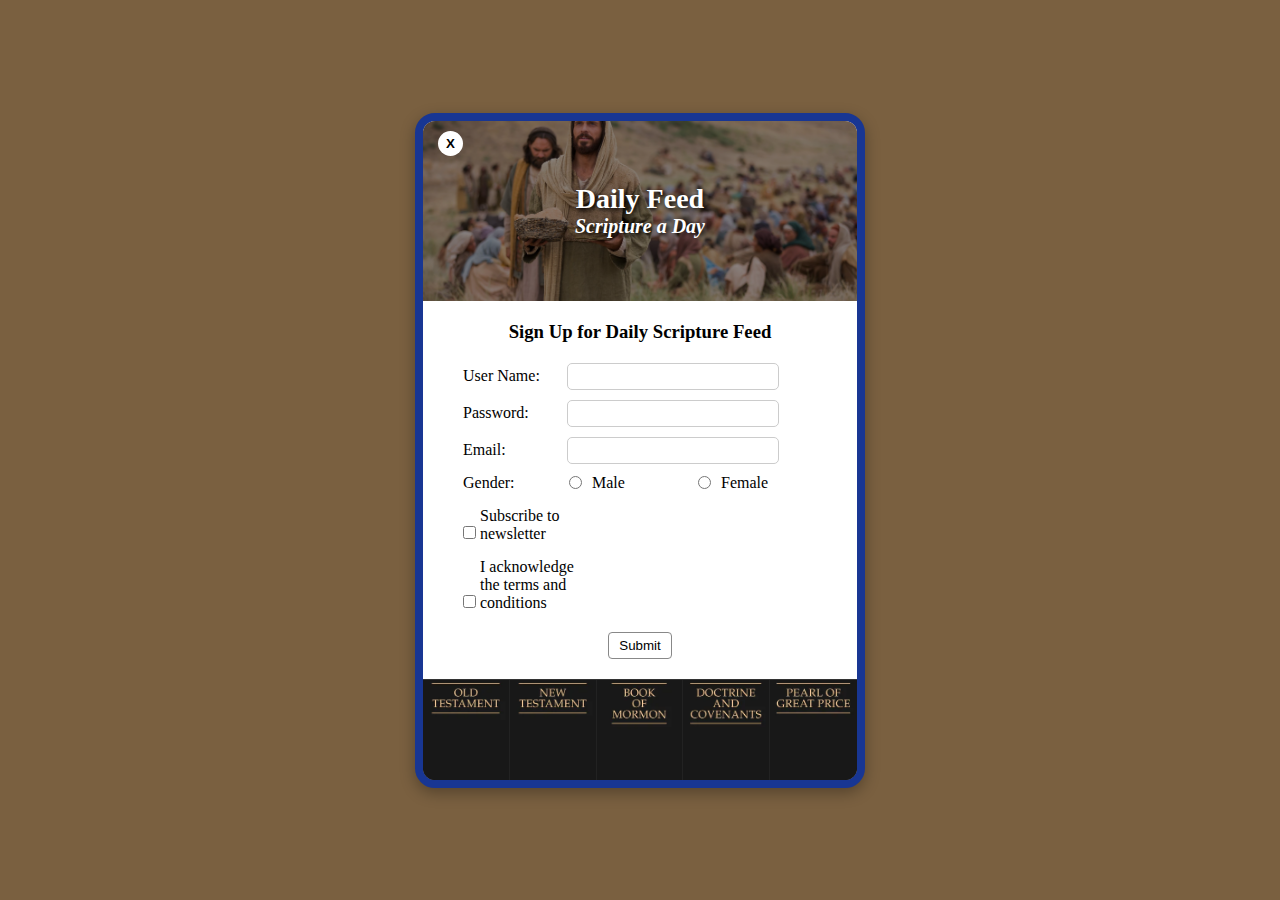
<file: ice/signup/signup/signup.html>
<!DOCTYPE html>
<html lang="en">

<head>
  <meta charset="UTF-8">
  <meta name="viewport" content="width=device-width, initial-scale=1.0">
  <title>Daily Feed Sign Up</title>

  <style>
    * {
      box-sizing: border-box;
      margin: 0;
      padding: 0;
    }

    body {
      background-color: #7a6040;
      display: flex;
      justify-content: center;
      align-items: center;
      height: 100vh;
      font-family: Georgia, serif;
    }

    /* Outer form container */
    #formContainer {
      background: white;
      width: 450px;
      border-radius: 20px;
      overflow: hidden;
      border: 8px solid #183693;
      display: flex;
      flex-direction: column;
      box-shadow: 0 5px 15px rgba(0, 0, 0, 0.3);
      position: relative;
    }

    /* Header section with background image */
    .header {
      background: url("images/jesus_feeds_5000.jpeg") center/cover no-repeat;
      height: 180px;
      position: relative;
      display: flex;
      justify-content: center;
      align-items: center;
      flex-direction: column;
    }

    .header::after {
      content: "";
      position: absolute;
      top: 0;
      left: 0;
      width: 100%;
      height: 100%;
      background: rgba(0, 0, 0, 0.45);
    }

    .header-text {
      position: relative;
      z-index: 1;
      text-align: center;
      color: white;
      text-shadow: 2px 2px 4px black;
    }

    .header-text h1 {
      font-size: 28px;
      font-weight: bold;
    }

    .header-text h2 {
      font-size: 20px;
      font-style: italic;
    }

    #closeBtn {
      position: absolute;
      top: 10px;
      left: 15px;
      border: none;
      background: white;
      border-radius: 50%;
      width: 25px;
      height: 25px;
      font-weight: bold;
      cursor: pointer;
      z-index: 2;
    }

    form {
      padding: 20px 40px;
      display: flex;
      flex-direction: column;
      gap: 10px;
    }

    h3 {
      text-align: center;
      margin-bottom: 10px;
      font-weight: bold;
    }

    label {
      display: inline-block;
      width: 100px;
    }

    input[type="text"],
    input[type="password"],
    input[type="email"] {
      padding: 5px;
      width: 60%;
      border: 1px solid #ccc;
      border-radius: 5px;
    }

    .gender {
      display: flex;
      align-items: center;
      gap: 10px;
    }

    section {
      margin-top: 5px;
    }

    button[type="submit"] {
      margin-top: 10px;
      align-self: center;
      background: white;
      border: 1px solid #888;
      border-radius: 4px;
      padding: 5px 10px;
      cursor: pointer;
      transition: 0.2s;
    }

    button[type="submit"]:hover {
      background-color: #183693;
      color: white;
    }

    /* Footer section with book images */
    .footer {
      display: flex;
      justify-content: space-between;
      background-color: black;
      border-top: 1px solid #333;
    }

    .footer img {
      width: 20%;
      height: 100px;
      object-fit: cover;
      border-right: 1px solid #222;
      cursor: pointer;
      transition: transform 0.2s ease, box-shadow 0.2s ease;
    }

    .footer img:last-child {
      border-right: none;
    }

    .footer img:hover {
      transform: scale(1.05);
      box-shadow: 0 0 8px gold;
    }
  </style>
</head>

<body>
  <div id="formContainer">
    <div class="header">
      <button type="button" id="closeBtn">X</button>
      <div class="header-text">
        <h1>Daily Feed</h1>
        <h2>Scripture a Day</h2>
      </div>
    </div>

    <form id="myForm">
      <h3>Sign Up for Daily Scripture Feed</h3>

      <div>
        <label for="username">User Name:</label>
        <input type="text" id="username" name="username" required>
      </div>

      <div>
        <label for="password">Password:</label>
        <input type="password" id="password" name="password" required>
      </div>

      <div>
        <label for="email">Email:</label>
        <input type="email" id="email" name="email" required>
      </div>

      <div class="gender">
        <label>Gender:</label>
        <input type="radio" id="male" name="gender" value="Male">
        <label for="male">Male</label>
        <input type="radio" id="female" name="gender" value="Female">
        <label for="female">Female</label>
      </div>

      <section>
        <input type="checkbox" id="newsletter" name="newsletter">
        <label for="newsletter">Subscribe to newsletter</label>
      </section>

      <section>
        <input type="checkbox" id="conditions" name="conditions" required>
        <label for="conditions">I acknowledge the terms and conditions</label>
      </section>

      <button type="submit">Submit</button>
    </form>

    <div class="footer">
      <img src="images/old_testament.webp" alt="Old Testament">
      <img src="images/new_testament.webp" alt="New Testament">
      <img src="images/book_of_mormon.webp" alt="Book of Mormon">
      <img src="images/doctrine_and_covenants.webp" alt="Doctrine and Covenants">
      <img src="images/pearl_of_great_price.webp" alt="Pearl of Great Price">
    </div>
  </div>

  <script>
    document.getElementById("closeBtn").addEventListener("click", function () {
      document.getElementById("formContainer").style.display = "none";
    });

    const form = document.getElementById('myForm');
    form.addEventListener('submit', function (event) {
      event.preventDefault();
      alert("Form submitted!");
    });
  </script>
</body>

</html>
</file>
<file: wwr/styles/style.css>
#content {
    max-width: auto;
    margin: 0 auto;
    font-size: 22px;
}

nav a{
    text-align: center;
    color: #d9c2a3;
    text-decoration: none;
    font-family: 'Lucida Sans', 'Lucida Sans Regular', 'Lucida Grande', 'Lucida Sans Unicode', Geneva, Verdana, sans-serif;
    padding: 35px;
}

.home-title{
    color: #bb751b;
    font-family: 'Franklin Gothic Medium', 'Arial Narrow', Arial, sans-serif;
    font-size: 2em;
    margin-top: 10px;
}

#logo_link{
    padding-top: 5px;
}

.card-img{
    border: 10px black solid;
}

.logo {
    width: 100px;
    height: auto;
}

h2 {
    margin: 0;
}

.icon {
    width: 80px;
    padding-top: 10px;
}

#hero-img{
    width: 100%;

}

h4 {
    color: #153026;
}

#hero-msg h1, #hero-msg h4{
    text-align: center;
    font-family: 'Lucida Sans', 'Lucida Sans Regular', 'Lucida Grande', 'Lucida Sans Unicode', Geneva, Verdana, sans-serif;
}

.button-box{
    text-align: center;
}

main section{
    text-align: center;
    font-family: 'Lucida Sans', 'Lucida Sans Regular', 'Lucida Grande', 'Lucida Sans Unicode', Geneva, Verdana, sans-serif;
}

main section img{
    box-sizing: border-box;
}

#background{
    height: 725px;
}

body {
    background-color: #fcfbfb;
    font-family: 'Lucida Sans', 'Lucida Sans Regular', 'Lucida Grande', 'Lucida Sans Unicode', Geneva, Verdana, sans-serif;
    font-size: 22px;
    margin: 0;
    padding: 0;
}

header {
    background-color:rgba(35, 65, 13, 0.7);
    font-family: 'Lucida Sans', 'Lucida Sans Regular', 'Lucida Grande', 'Lucida Sans Unicode', Geneva, Verdana, sans-serif;
}

nav a:hover {
    background-color: rgb(27, 141, 235);
    color: #d9c2a3;
}

.book,.join{
    background-color:#6bcae7;
    color: #d9c2a3;
    text-decoration: none;
    font-family: 'Lucida Sans', 'Lucida Sans Regular', 'Lucida Grande', 'Lucida Sans Unicode', Geneva, Verdana, sans-serif;
    font-size: 18px;
    padding: 15px 30px;
    margin-top: 50px;
    border-radius: 5px;
}

.rivers-card, .camping-card, .rapids-card{
    margin: 200px 0;
}

.book:hover,.join:hover{
    background-color:#153026;
    color: #d9c2a3;
}

#background{
    background-color:#3ca7c2;
}

.msg{
    background-color:#94c2e7;
    font-family: 'Lucida Sans', 'Lucida Sans Regular', 'Lucida Grande', 'Lucida Sans Unicode', Geneva, Verdana, sans-serif;
    font-size: 1.5em;
    padding: 35px;
}

.msg h2{
    color: #153026;
    font-family: 'Franklin Gothic Medium', 'Arial Narrow', Arial, sans-serif;
}

.msg p {
    color: #153026;
    font-family: 'Lucida Sans', 'Lucida Sans Regular', 'Lucida Grande', 'Lucida Sans Unicode', Geneva, Verdana, sans-serif;
    font-size: .8em;
    padding-bottom: 15px;
}

footer{
    background-color:#4c73dd;
    color: #d9c2a3;
    font-family: 'Lucida Sans', 'Lucida Sans Regular', 'Lucida Grande', 'Lucida Sans Unicode', Geneva, Verdana, sans-serif;
    margin-top: 200px;
}

footer a{
   color: #d9c2a3;
   text-decoration: none;
   font-family: 'Lucida Sans', 'Lucida Sans Regular', 'Lucida Grande', 'Lucida Sans Unicode', Geneva, Verdana, sans-serif;
   padding: 25px 1px;
}

footer a:hover{
    color: #153026;
}

footer p {
    font-size: 1.2em;
    font-family: 'Lucida Sans', 'Lucida Sans Regular', 'Lucida Grande', 'Lucida Sans Unicode', Geneva, Verdana, sans-serif;
}    

footer p a:hover {
    text-decoration: underline;
}    

footer .social img{
    padding-top: 15px;
}

header {
    display: grid;
    grid-template-columns: 150px auto;
}

nav {
    display:flex;
    justify-content: space-around;
}

#logo_link {
    padding-top: 5px;
    justify-self: center;
    align-self: center;
}

#hero {
    display: grid;
    grid-template-columns: 1fr 3fr 1fr;
    margin-top: -100px;
}

#hero-box {
    grid-column: 1/4;
    grid-row: 1/3;
    z-index: -1;
}

#hero-msg{
    grid-column: 2/3;
    grid-row: 1/2;
    margin-top: 100px;
}

#hero-msg h4 {
    color: white;
}

#hero-img {
    width: 100%;
}

.home-grid, main {
    display: grid;
    grid-template-columns: repeat(10,1fr);
}

.card-img, .mountains {
    width: 100%;
}

.rivers-card {
    grid-column: 2/4;
    grid-row: 2/3;
}

.camping-card {
    grid-column: 5/7;
    grid-row: 2/3;
}

.rapids-card {
    grid-column: 8 / 10;
    grid-row: 2/3;
}

#background {
    grid-column: 1 / 11;
    grid-row: 4 / 9;
}

footer {
    background-color: #6f7364;
    padding: 25px 50px;
    margin-top: 200px; 
    display: flex;
    justify-content: space-around;
    align-items: center;
}

.msg {
    background-color: #6f7364;
    padding: 35px;
    grid-column: 6/10;
    grid-row: 6/7;
    box-shadow: 5px 5px 10px #6f7364;
}
.mountains {
    width: 100%;
    grid-column: 2/7;
    grid-row: 5/8;
    box-shadow: 5px 5px 10px #6f7364;
}

.card-img {
    border: 10px solid #d9c2a3;
    transition: transform .5s;
    box-shadow: 5px 5px 10px #6f7364;
}
.card-img:hover {
    opacity: .6;
    transform: scale(1.1);
}



@media screen and (max-width: 900px) {
    #hero, .home-grid {
        display: block;
        height: auto;
    }
    nav, footer {
        flex-direction: column;
    }
    nav a {
        display: block;
        padding: 15px;
    }
    #hero {
        margin-top: 0;
    }
    #hero-msg {
        margin-top: 0;
    }
    #hero-msg h4 {
        display: none;
    }
    #hero-msg h1 {
        color: #6f7364;
    }
    .home-title {
        font-size: 25px;
    }
    .rivers-card, .camping-card, .rapids-card { 
        margin: 50px auto;
        width: 60%;
    }
    #background {
        display: none;
    }
    .mountains, .msg {
        width: 80%;
        display: block;
        margin: 0 auto;
    }
    footer {
        margin-top: 25px;
    }
}
</file>
<file: ice/favorite_devo/styles/styles.css>
body {
  margin: 0;
  height: 100%;
  font-family: Arial, sans-serif;
  background: linear-gradient(to bottom, #d3d3d3, #001f3f);
  background-repeat: no-repeat; /* Just in case */
  background-attachment: fixed;
  
}

.container {
  text-align: center;
}

.header {
  padding: 20px 0;
}

.header-image {
  background-image: url('../images/icenter.png'); /* Replace with your image */
  background-repeat: no-repeat;
  background-position: center;
  height: 150px;
  display: flex;
  flex-direction: column;
  justify-content: center;
  color: white;

}

.header-image h1 {
  margin: 0;
  line-height: 0.9;
    font-size: 3.5em;
  font-weight: bold;
  text-shadow: 2px 2px 4px rgba(0, 0, 0, 0.7);
  background: #00000055;
}

.content-box {
  background-color: white;
  margin: auto;
  width: auto;
  max-width: 900px;
  padding: 40px;
  box-shadow: 5px 5px 0px black;
  min-height: 400px;
  
}


.form, .speaker, .title, .location, .year {
  display: grid;
  align-self: center;
  margin-top: 5px;
}
</file>
<file: ice/positioning/positionstyles.css>
/* CSS - Name: "positionstyles.css" */
/* Activity 1 styles */
.content1 {
  /* This is the parent of the activity 1 boxes. */

  display: grid;
  grid-template-columns: repeat(2, 1fr);
  grid-template-rows: repeat(4, 1fr);
  grid-column-gap: 10px;
  grid-row-gap: 5px;
}


.red1 { 
  width: 300px; 
  height: 100px; 
  background-color: red; 
  grid-area: 1 / 1 / 2 / 3; 
} 
.green1 {
  width: 100px; 
  height: 100px; 
  background-color: green; 
  
} 
.yellow1 {
  width: 100px; 
  height: 100px; 
  background-color: gold; 
  
} 
.blue1 {
  width: 300px; 
  height: 100px; 
  background-color: blue; 
  grid-area: 4 / 1 / 4 / 3;
} 
/* Activity 2 styles */ 
.content2 {
  /* This is the parent of the activity 2 boxes. */
}
.red2 {
  width: 100px; 
  height: 100px; 
  background-color: red; 
} 
.green2 { 
  width: 100px; 
  height: 100px; 
  background-color: green; 
} 
.yellow2 {
  width: 100px; 
  height: 100px; 
  background-color: gold; 
} 
.blue2 {
  width: 100px; 
  height: 100px; 
  background-color: blue; 
} 
/* Activity 3 styles */ 
.content3 {
  /* This is the parent of the activity 3 boxes. */

  display: grid;
  grid-template-columns: repeat(2, 1fr);
  grid-template-rows: repeat(3, 1fr);
  grid-column-gap: 0px;
  grid-row-gap: 0px;
}
.red3 {
  width: 600px; 
  height: 100px; 
  background-color: red; 
  grid-area: 1 / 1 / 2 / 3;
} 
.green3 {
  width: 300px; 
  height: 200px; 
  background-color: green;
  grid-area: 2 / 1 / 3 / 2;
} 
.yellow3 {
  width: 300px; 
  height: 200px; 
  background-color: gold; 
   grid-area: 2 / 2 / 3 / 3;
} 
.blue3 {
  width: 600px;
  height: 100px; 
  background-color: blue; 
  grid-area: 3 / 1 / 4 / 3;
} 
/* Activity 4 styles */ 
.content4 {
  /* This is the parent of the activity 4 boxes. */
  height: 400px;
  display: grid;
  grid-template-columns: repeat(5, 1fr);
  grid-template-rows: repeat(5, 1fr);
  grid-column-gap: 0px;
  grid-row-gap: 0px;
}
.red4 {
  width: 200px; 
  height: 300px; 
  background-color: red; 
  grid-area: 1 / 1 / 4 / 2; 
} 
.green4 {
  width: 200px; 
  height: 100px; 
  background-color: green; 
  grid-area: 1 / 2 / 2 / 3;
} 
.yellow4 {
  width: 200px; 
  height: 100px; 
  background-color: gold; 
  grid-area: 2 / 2 / 3 / 3;
} 
.blue4 {
  width: 200px; 
  height: 100px; 
  background-color: blue; 
  grid-area: 3 / 2 / 4 / 3;
} 
/* Activity 5 styles */ 
.content5 {
  /* This is the parent of the activity 5 boxes. */
  height: 400px;
}
.red5 { 
  width: 100px; 
  height: 100px; 
  background-color: red; 
} 
.green5 { 
  width: 100px; 
  height: 100px; 
  background-color: green; 

} 
.yellow5 {
  width: 100px; 
  height: 100px; 
  background-color: gold; 

} 
.blue5 {
  width: 100px; 
  height: 100px; 
  background-color: blue; 
} 
/* Activity 6 styles */ 
.content6 {
  /* This is the parent of the activity 6 boxes. */
}
.red6 {
  width: 100px; 
  height: 100px; 
  background-color: red; 
} 
.green6 {
  width: 100px; 
  height: 100px; 
  background-color: green; 
} 
.yellow6 {
  width: 100px; 
  height: 100px; 
  background-color: gold; 
} 
.blue6 {
  width: 100px; 
  height: 100px; 
  background-color: blue; 
} 


/* Do not make any changes below here */
.activity {
  width: 70%; 
  margin: 20px auto; 
  font-family: Arial, sans-serif; 
  border: 1px solid black; 
  padding: 10px; 
  clear:both; 
  overflow: auto;
} 

.hint {
  border: 1px solid grey;
  background: #e0e0e0;
  padding: .5em;
  position: relative;
  margin: 1em 0;
}
.hint h3 {
  margin: 0;
}
.hint:hover {
  background: #d0d0d0;
}
.hint > div {
  display: none;
}

.hint input[type=checkbox] {
  position: absolute;
  width: 100%;
  height: 100%;
  opacity: 0;
  z-index: 1;
  cursor: pointer;
}

.hint input[type=checkbox]:checked ~ div {
  display: block;
}

.hint i {
  position: absolute;
  transform: translate(-6px, 0);
  margin-top: 16px;
  right: 10px;
  top: -3px;
}
.hint i:before, .hint i:after {
  content: "";
  position: absolute;
  background-color: black;
  width: 3px;
  height: 9px;
}
.hint i:before {
  transform: translate(2px, 0) rotate(45deg);
}
.hint i:after {
  transform: translate(-2px, 0) rotate(-45deg);
}

.hint input[type=checkbox]:checked ~ i:before {
  transform: translate(-2px, 0) rotate(45deg);
}
.hint input[type=checkbox]:checked ~ i:after {
  transform: translate(2px, 0) rotate(-45deg);
}
.hint a {
  position: relative;
  z-index: 1;
}
</file>
<file: ice/halloween/styles/styles.css>
/* 🎃 General Reset */
* {
  margin: 0;
  padding: 0;
  box-sizing: border-box;
  font-family: 'Creepster', cursive, sans-serif;
  
}

/* 👻 Body and Wrapper */
body {
  background: radial-gradient(circle at top, #1a0000 0%, #000000 100%);
  color: #f8f1e4;
  display: flex;
  justify-content: center;
  align-items: center;
  min-height: 100vh;

}

#wrapper {
  width: 90%;
  max-width: 900px;
  background: rgba(20, 0, 0, 0.7);
  border: 2px solid #ff6600;
  border-radius: 15px;
  box-shadow: 0 0 30px #ff6600aa;
  overflow: hidden;
  animation: flicker 2s infinite alternate;
}

/* 🕸️ Header + Navigation */
header {
  background-color: #330000;
  border-bottom: 2px solid #ff6600;
}

nav ul {
  list-style: none;
  display: flex;
  justify-content: space-around;
  padding: 15px 0;
}

nav li {
  color: #ff9933;
  font-weight: bold;
  cursor: pointer;
  transition: all 0.3s ease;
  text-shadow: 0 0 10px #ff6600;
}

nav li:hover {
  color: #fff;
  text-shadow: 0 0 20px #ffa500, 0 0 40px #ff6600;
  transform: scale(1.2);
}

/* 🧡 Main Content */
main {
  text-align: center;
  padding: 30px;
}

main h1 {
  font-size: 3em;
  color: #ff6600;
  text-shadow: 0 0 25px #ff3300, 0 0 50px #ff6600;
  animation: pulse 2s infinite;
}

main img {
  width: 200px;
  margin: 20px 0;
  animation: float 3s ease-in-out infinite;
}

/* 💀 Sections */
section {
  margin-top: 30px;
  background: rgba(255, 255, 255, 0.05);
  border: 1px solid #ff6600;
  border-radius: 10px;
  padding: 20px;
  box-shadow: 0 0 20px #ff660055;
  transition: transform 0.3s ease;
}

section:hover {
  transform: scale(1.03);
  box-shadow: 0 0 30px #ff6600aa;
}

h2 {
  color: #ffa500;
  margin-bottom: 10px;
  text-shadow: 0 0 10px #ff6600;
}

/* 🕯️ Paragraphs */
p {
  line-height: 1.6;
  color: #f5e2c8;
}

/* 🦇 Footer */
footer {
  text-align: center;
  padding: 15px;
  background-color: #330000;
  color: #ff9933;
  font-weight: bold;
  border-top: 2px solid #ff6600;
  text-shadow: 0 0 10px #ff6600;
}

/* ✨ Animations */
@keyframes float {
  0%, 100% { transform: translateY(0px); }
  50% { transform: translateY(-10px); }
}

@keyframes pulse {
  0%, 100% { text-shadow: 0 0 20px #ff6600, 0 0 40px #ff3300; }
  50% { text-shadow: 0 0 40px #ffa500, 0 0 80px #ff6600; }
}

@keyframes flicker {
  0%, 19%, 21%, 23%, 25%, 54%, 56%, 100% {
    box-shadow: 0 0 30px #ff6600aa;
  }
  20%, 24%, 55% {
    box-shadow: 0 0 5px #ff660044;
  }
}

/* 🕷️ Optional spooky font (Google Fonts import if allowed)
   Add this to your <head> if permitted:
   <link href="https://fonts.googleapis.com/css2?family=Creepster&display=swap" rel="stylesheet">
*/
</file>
<file: styles/ice-styles.css>
/* ===== RESET ===== */
* {
  margin: 0;
  padding: 0;
  box-sizing: border-box;
}

/* ===== BODY ===== */
body {
  font-family: Arial, sans-serif;
  background-color: #fff5e5;
  color: #222;
}

#wrapper {
  max-width: 1200px;
  margin: 0 auto;
  border: 1px solid #aaa;
}

/* ===== HEADER ===== */
header {
  display: flex;
  align-items: center;
  justify-content: space-between;
  border-bottom: 1px solid #ccc;
  padding: 10px 20px;
  flex-wrap: wrap;
  background-color: #fff5e5; /* matches logo background */
}


header img {
  height: 80px;
}

header h1 {
  font-size: 2rem;
  margin-left: 10px;
  flex: 1;
}

/* ===== NAVIGATION ===== */
nav ul {
  display: flex;
  list-style: none;
  flex-wrap: wrap;
}

nav li {
  border: 1px solid #ccc;
  padding: 10px 20px;
}

nav a {
  text-decoration: none;
  color: black;
  text-transform: uppercase;
  font-size: 0.9rem;
}

nav a:hover {
  color: #FF7477;
}

/* ===== MAIN LAYOUT ===== */
main {
  display: grid;
  grid-template-columns: repeat(4, 1fr);
  gap: 100px;
  padding: 50px;
}

figure {
  background-color: #eee;
  display: flex;
  flex-direction: column;   /* stack items vertically */
  align-items: center;      /* center horizontally */
  justify-content: flex-start; /* place items at the top */
  gap: 8px;                 /* space between link and text */
  border: 1px solid #ccc;
  height: 200px;
  width: 200px;
  padding: 12px;            /* gives some breathing room at the top */
  text-align: center;
}

figure a {
  color: #E69597;
  text-decoration: none;
  font-weight: bold;
}

figure a:hover { color: #B5D6D6; }

figure figcaption {
  color: #444;
  font-size: 0.9rem;
}

figure img {
  max-width: 100%;
  max-height: 100%;
}

section p {
  margin-top: 10px;
  line-height: 1.5;
  color: #444;
}

.vert {
  display: flex;
  flex-direction: column;
  align-items: center;
}

.vert a {
  margin-bottom: 10px;
  color: #FF7477;
  text-decoration: none;
  font-weight: bold;
}

.vert a:hover {
  color: #E69597;
}

/* ===== COLOR PALETTE ===== */
.color-palette {
  display: grid;
  grid-template-columns: repeat(5, 1fr);
  text-align: center;
  font-family: monospace;
  font-weight: bold;
  color: #fff;
}

.color {
  padding: 15px 0;
}

.c1 { background-color: #FF7477; }
.c2 { background-color: #E69597; }
.c3 { background-color: #CEB5B7; color: #000; }
.c4 { background-color: #B5D6D6; color: #000; }
.c5 { background-color: #9CF6F6; color: #000; }

/* ===== FOOTER ===== */
footer {
  text-align: center;
  padding: 10px;
  border-top: 1px solid #ccc;
  background-color: #f8f8f8;
  font-size: 0.9rem;
}

/* ===== RESPONSIVE DESIGN ===== */
@media (max-width: 900px) {
  header {
    flex-direction: column;
    align-items: center;
  }

  header h1 {
    text-align: center;
    margin: 10px 0;
  }

  nav ul {
    justify-content: center;
  }

  nav li {
    padding: 8px 15px;
  }

  main {
    grid-template-columns: 1fr;
    gap: 20px;
    padding: 20px;
  }

  figure {
    height: 180px;
  }

  .color-palette {
    grid-template-columns: repeat(2, 1fr);
  }
}

@media (max-width: 500px) {
  header img {
    height: 60px;
  }

  header h1 {
    font-size: 1.5rem;
  }

  nav ul {
    flex-direction: column;
    align-items: center;
  }

  nav li {
    width: 100%;
    text-align: center;
    border-left: none;
    border-right: none;
  }

  .color-palette {
    grid-template-columns: 1fr;
  }
}
</file>
